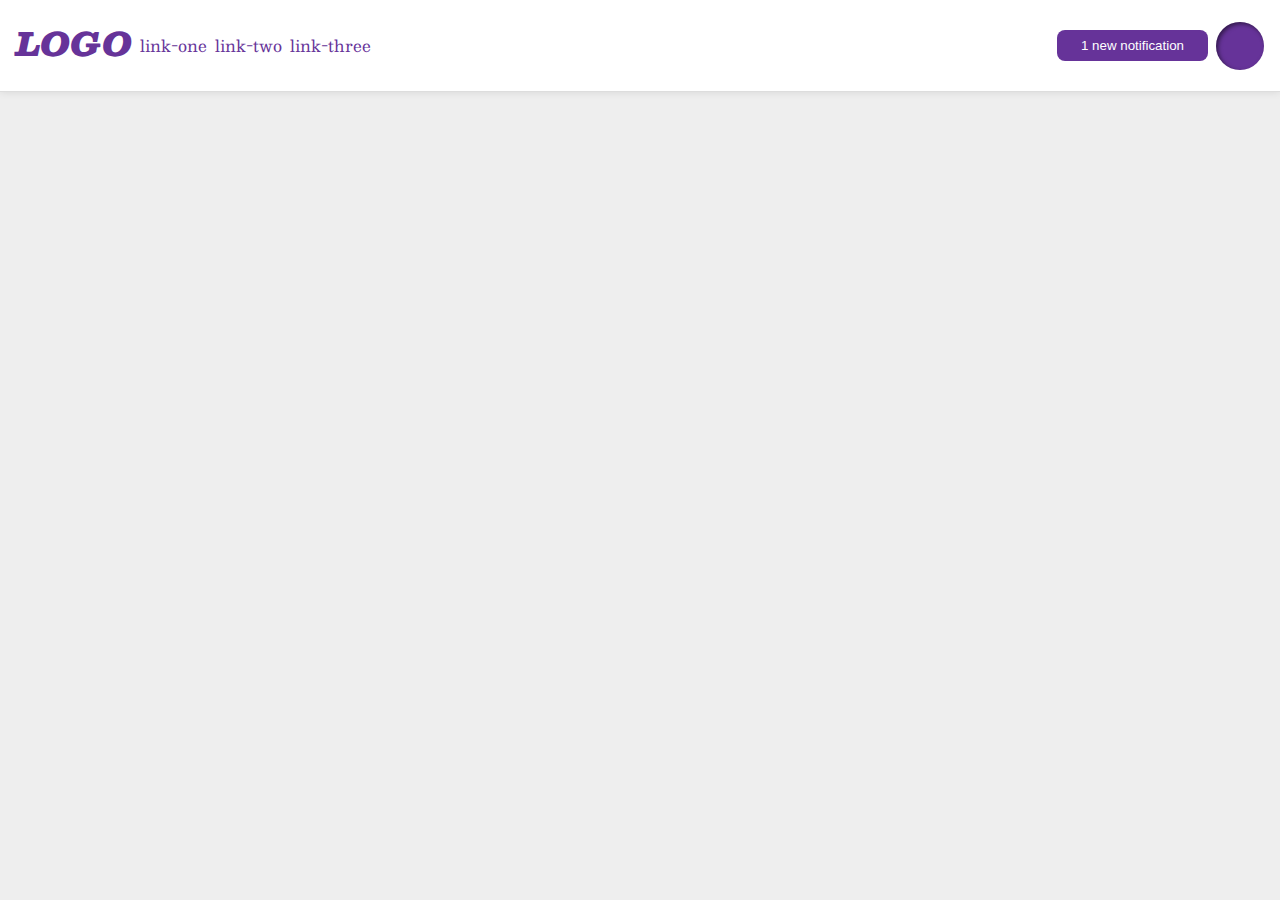
<file: flex/03-flex-header-2/index.html>
<!DOCTYPE html>
<html lang="en">

<head>
  <meta charset="UTF-8">
  <meta http-equiv="X-UA-Compatible" content="IE=edge">
  <meta name="viewport" content="width=device-width, initial-scale=1.0">
  <title>Flex Header 2</title>
  <link rel="stylesheet" href="style.css">
</head>

<body>
  <div class="header">
    <div class="left-side">
      <div class="logo">
        LOGO
      </div>
      <ul class="links">
        <li><a href="google.com">link-one</a></li>
        <li><a href="google.com">link-two</a></li>
        <li><a href="google.com">link-three</a></li>
      </ul>
    </div>
    <div class="right-side">
      <button class="notifications">
        1 new notification
      </button>
      <div class="profile-image"></div>
    </div>
  </div>
</body>

</html>
</file>
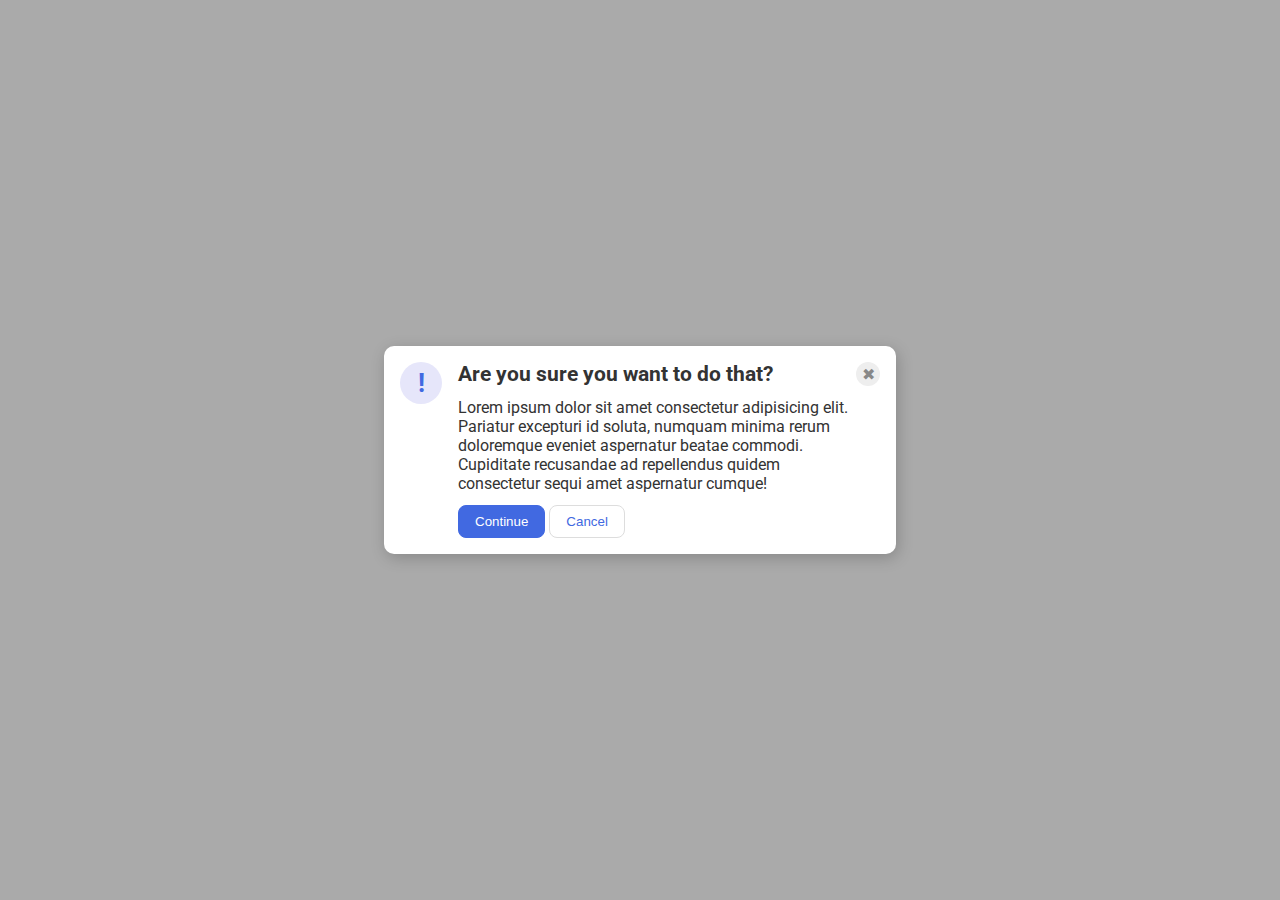
<file: flex/05-flex-modal/index.html>
<!DOCTYPE html>
<html lang="en">

<head>
  <meta charset="UTF-8">
  <meta http-equiv="X-UA-Compatible" content="IE=edge">
  <meta name="viewport" content="width=device-width, initial-scale=1.0">
  <link rel="stylesheet" href="style.css">
  <title>Modal</title>
</head>

<body>
  <div class="modal">
    <div class="icon">!</div>
    <div class="middle-item">
      <div class="header">Are you sure you want to do that?</div>
      <div class="text">Lorem ipsum dolor sit amet consectetur adipisicing elit. Pariatur excepturi id soluta, numquam
        minima rerum doloremque eveniet aspernatur beatae commodi. Cupiditate recusandae ad repellendus quidem
        consectetur sequi amet aspernatur cumque!</div>
      <button class="continue">Continue</button>
      <button class="cancel">Cancel</button>
    </div>
    <div class="close-button">✖</div>

  </div>
</body>

</html>
</file>
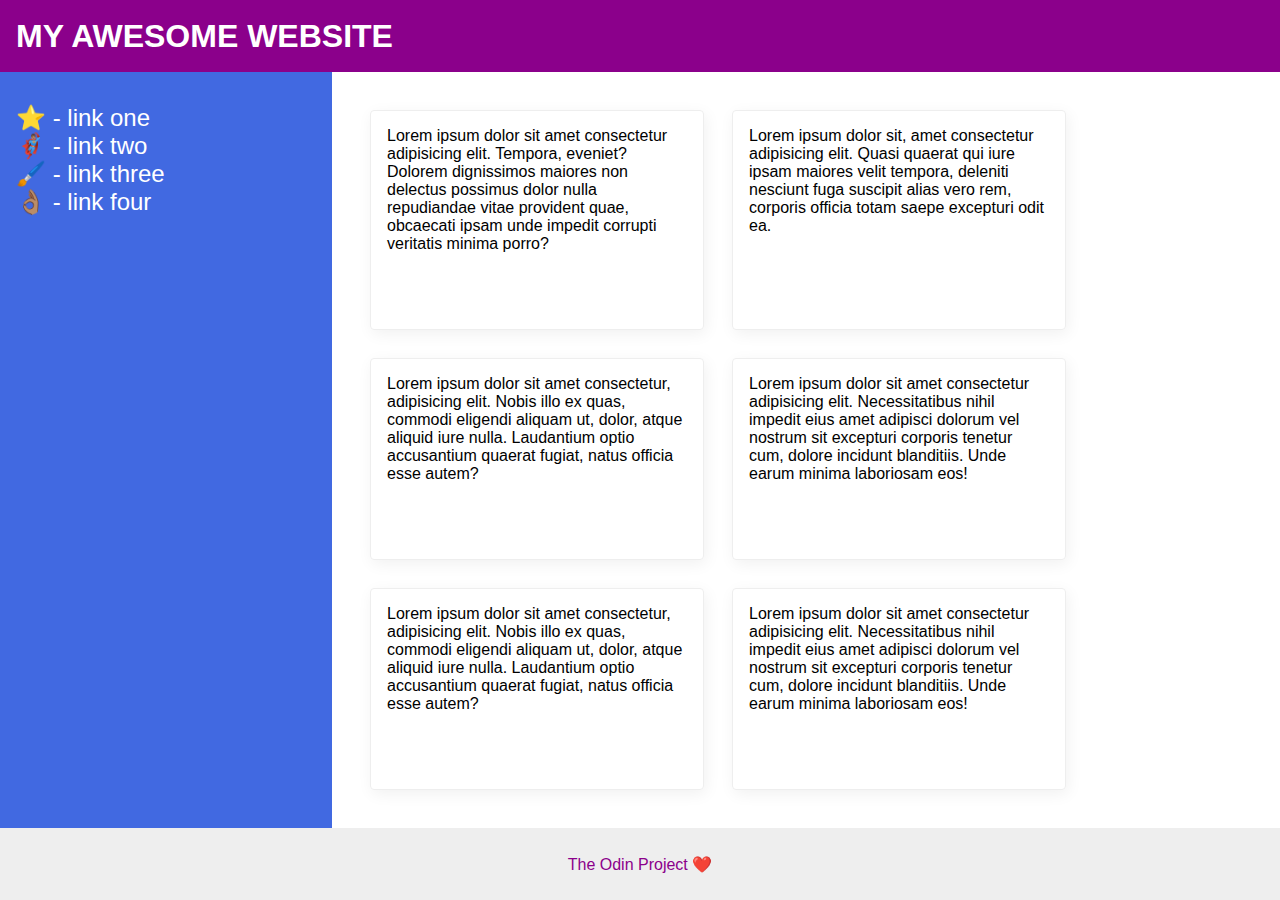
<file: flex/07-flex-layout-2/index.html>
<!DOCTYPE html>
<html lang="en">

<head>
  <meta charset="UTF-8">
  <meta http-equiv="X-UA-Compatible" content="IE=edge">
  <meta name="viewport" content="width=device-width, initial-scale=1.0">
  <title>The Holy Grail</title>
  <link rel="stylesheet" href="style.css">
</head>

<body>
  <div class="header">
    MY AWESOME WEBSITE
  </div>

  <div class="content">
    <div class="sidebar">
      <ul>
        <li><a href="google.com">⭐ - link one</a></li>
        <li><a href="google.com">🦸🏽‍♂️ - link two</a></li>
        <li><a href="google.com">🖌️ - link three</a></li>
        <li><a href="google.com">👌🏽 - link four</a></li>
      </ul>
    </div>
    <div class="cards">
      <div class="card">Lorem ipsum dolor sit amet consectetur adipisicing elit. Tempora, eveniet? Dolorem dignissimos
        maiores non delectus possimus dolor nulla repudiandae vitae provident quae, obcaecati ipsam unde impedit
        corrupti
        veritatis minima porro?</div>
      <div class="card">Lorem ipsum dolor sit, amet consectetur adipisicing elit. Quasi quaerat qui iure ipsam maiores
        velit tempora, deleniti nesciunt fuga suscipit alias vero rem, corporis officia totam saepe excepturi odit ea.
      </div>
      <div class="card">Lorem ipsum dolor sit amet consectetur, adipisicing elit. Nobis illo ex quas, commodi eligendi
        aliquam ut, dolor, atque aliquid iure nulla. Laudantium optio accusantium quaerat fugiat, natus officia esse
        autem?</div>
      <div class="card">Lorem ipsum dolor sit amet consectetur adipisicing elit. Necessitatibus nihil impedit eius amet
        adipisci dolorum vel nostrum sit excepturi corporis tenetur cum, dolore incidunt blanditiis. Unde earum minima
        laboriosam eos!</div>
      <div class="card">Lorem ipsum dolor sit amet consectetur, adipisicing elit. Nobis illo ex quas, commodi eligendi
        aliquam ut, dolor, atque aliquid iure nulla. Laudantium optio accusantium quaerat fugiat, natus officia esse
        autem?</div>
      <div class="card">Lorem ipsum dolor sit amet consectetur adipisicing elit. Necessitatibus nihil impedit eius amet
        adipisci dolorum vel nostrum sit excepturi corporis tenetur cum, dolore incidunt blanditiis. Unde earum minima
        laboriosam eos!</div>
    </div>
  </div>
  <div class="footer">
    The Odin Project ❤️
  </div>
</body>

</html>
</file>
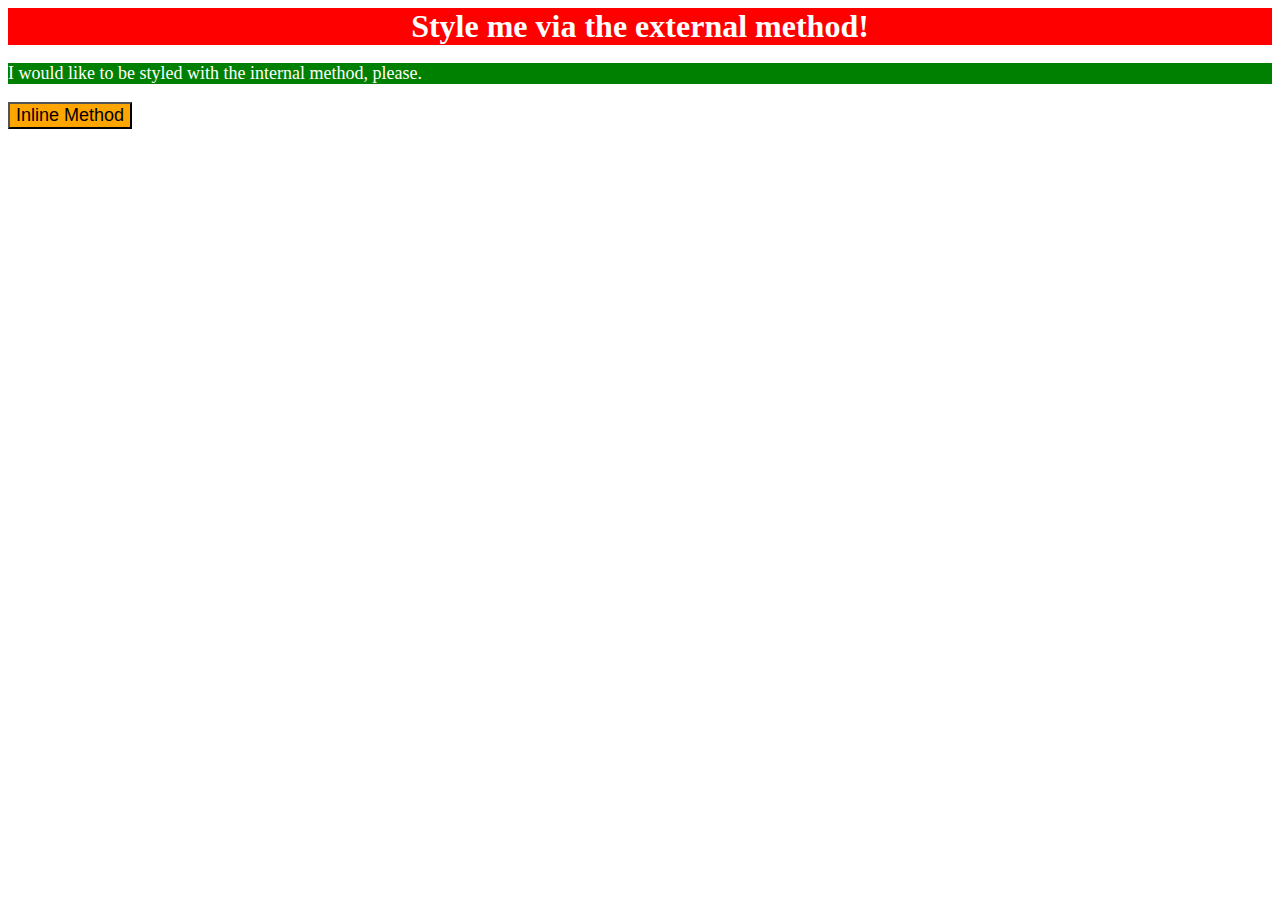
<file: foundations/01-css-methods/index.html>
<!DOCTYPE html>
<html lang="en">
<head>
  <meta charset="UTF-8">
  <meta http-equiv="X-UA-Compatible" content="IE=edge">
  <meta name="viewport" content="width=device-width, initial-scale=1.0">
  <title>Methods for Adding CSS</title>
  <link rel="stylesheet" href="style.css">

  <style>
    p {
      background-color: green;
      color: white;
      font-size: 18px;
    }
  </style>
</head>
<body>
  <div>Style me via the external method!</div>
  <p>I would like to be styled with the internal method, please.</p>
  <button style="background-color: orange; font-size: 18px;">Inline Method</button>
</body>
</html>
</file>
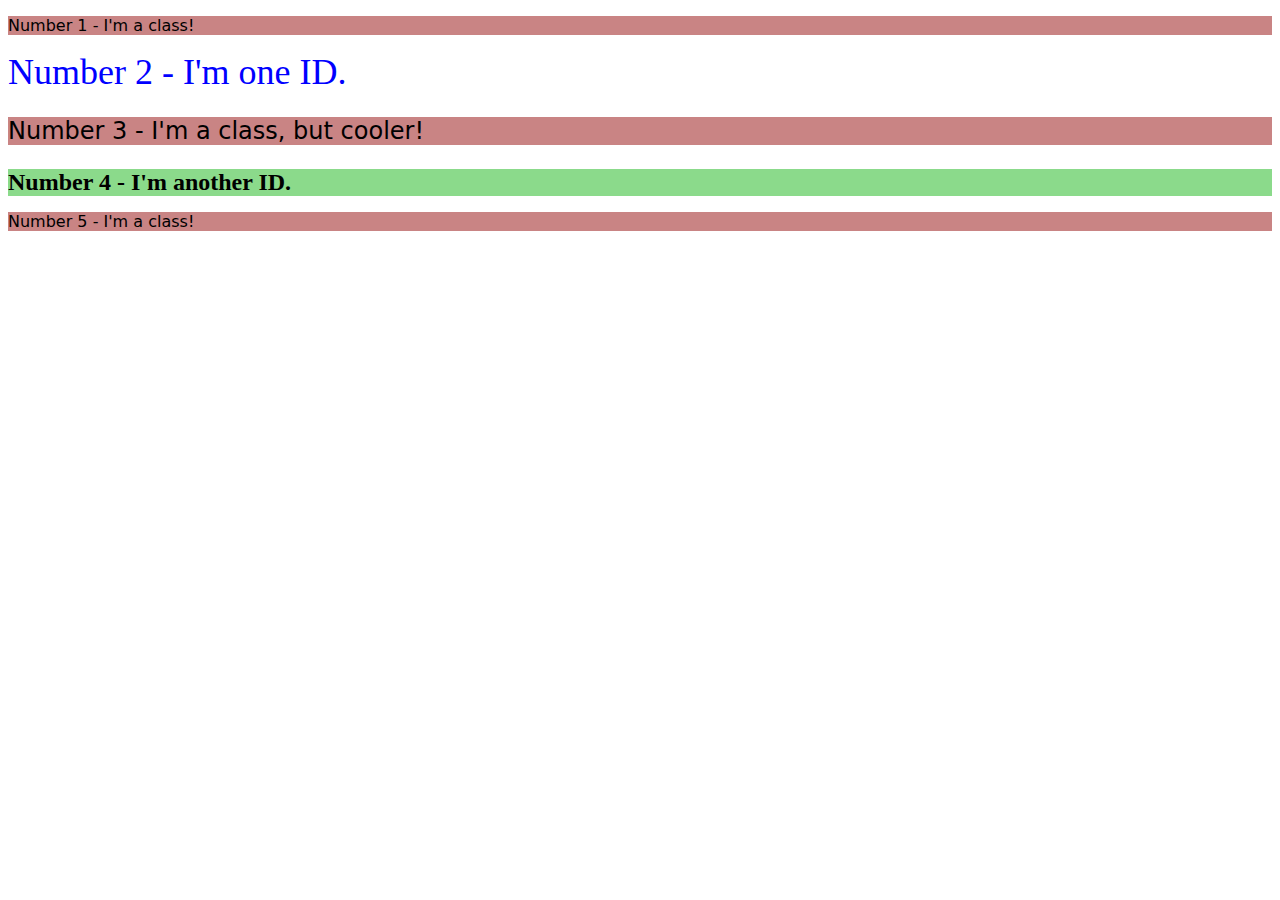
<file: foundations/02-class-id-selectors/index.html>
<!DOCTYPE html>
<html lang="en">
<head>
  <meta charset="UTF-8">
  <meta http-equiv="X-UA-Compatible" content="IE=edge">
  <meta name="viewport" content="width=device-width, initial-scale=1.0">
  <title>Class and ID Selectors</title>
  <link rel="stylesheet" href="style.css">
</head>
<body>
  <p class="CLASS">Number 1 - I'm a class!</p>
  <div id="ID2">Number 2 - I'm one ID.</div>
  <p class="CLASS cooler">Number 3 - I'm a class, but cooler!</p>
  <div id="ID4">Number 4 - I'm another ID.</div>
  <p class="CLASS">Number 5 - I'm a class!</p>
</body>
</html>
</file>
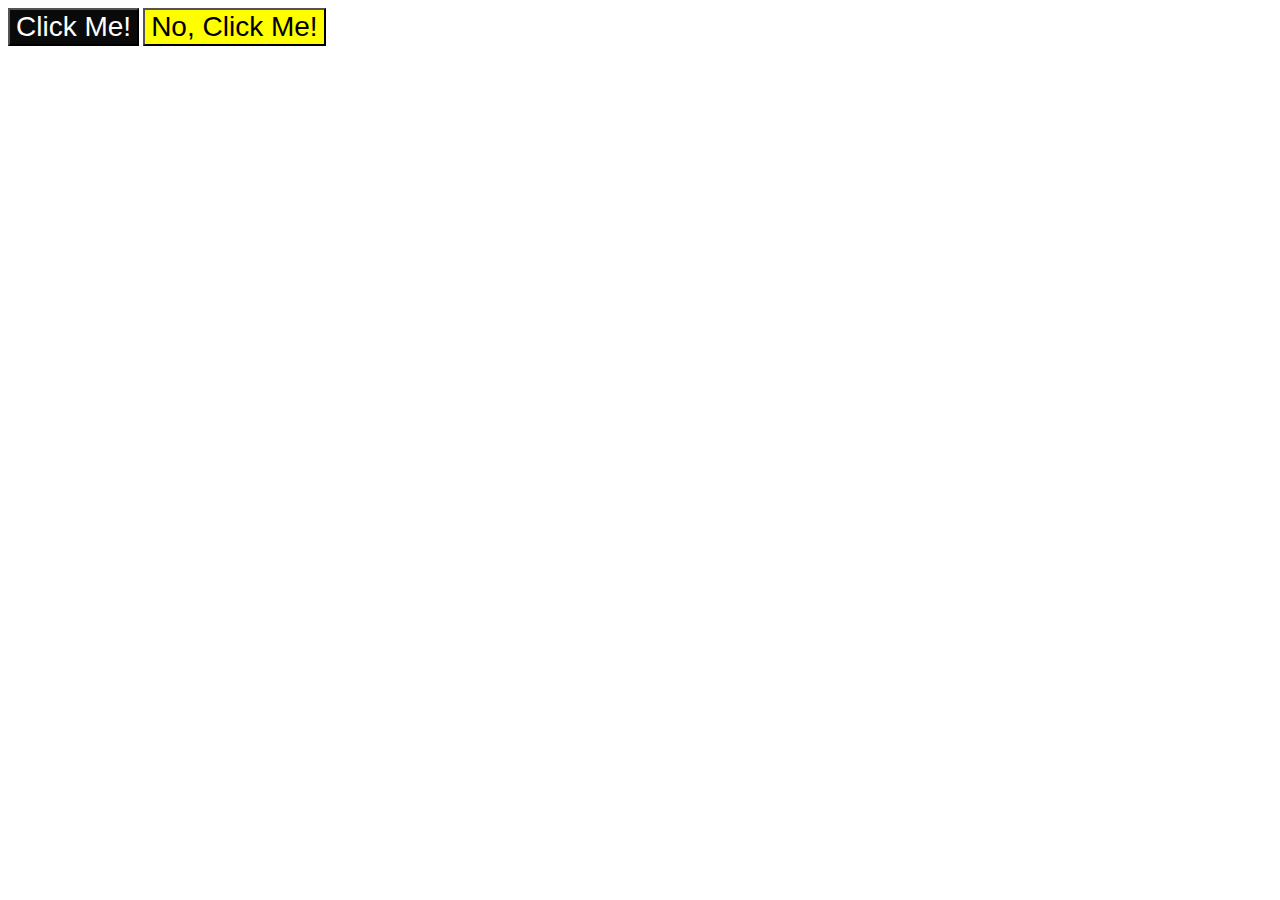
<file: foundations/03-grouping-selectors/index.html>
<!DOCTYPE html>
<html lang="en">
<head>
  <meta charset="UTF-8">
  <meta http-equiv="X-UA-Compatible" content="IE=edge">
  <meta name="viewport" content="width=device-width, initial-scale=1.0">
  <title>Grouping Selectors</title>
  <link rel="stylesheet" href="style.css">
</head>
<body>
  <button class="first">Click Me!</button>
  <button class="second">No, Click Me!</button>
</body>
</html>
</file>
<file: flex/03-flex-header-2/style.css>
/* this is some magical font-importing.  
you'll learn about it later. */
@import url('https://fonts.googleapis.com/css2?family=Besley:ital,wght@0,400;1,900&display=swap');

body {
  margin: 0;
  background: #eee;
  font-family: Besley, serif;
}

.header {
  background: white;
  border-bottom: 1px solid #ddd;
  box-shadow: 0 0 8px rgba(0,0,0,.1);
  display: flex;
  justify-content: space-between;
}

.left-side {
  display: flex;
  margin: 16px;
  gap: 8px;
}

.right-side {
  display: flex;
  align-items: center;
  gap: 8px;
  margin: 16px;
  
}
.profile-image {
  background: rebeccapurple;
  box-shadow: inset 2px 2px 4px rgba(0,0,0,.5);
  border-radius: 50%;
  width: 48px;
  height:  48px;
}

.logo {
  color: rebeccapurple;
  font-size: 32px;
  font-weight: 900;
  font-style: italic;
}

button {
  border: none;
  border-radius: 8px;
  background: rebeccapurple;
  color: white;
  padding: 8px 24px;
}

a {
  /* this removes the line under our links */
  text-decoration: none;
  color: rebeccapurple;
}

ul {
  list-style-type: none;
  display: flex;
  gap: 8px;
  padding: 0;
}
</file>
<file: flex/05-flex-modal/style.css>
@import url('https://fonts.googleapis.com/css2?family=Roboto:wght@400;700&display=swap');

html, body {
  height: 100%;
}

body {
  font-family: Roboto, sans-serif;
  margin: 0;
  background: #aaa;
  color: #333;
  /* I'll give you this one for free lol */
  display: flex;
  align-items: center;
  justify-content: center;
}

.modal {
  background: white;
  width: 480px;
  border-radius: 10px;
  box-shadow: 2px 4px 16px rgba(0,0,0,.2);
  display: flex;
  padding: 16px;
}

.icon {
  color: royalblue;
  font-size: 26px;
  font-weight: 700;
  background: lavender;
  width: 42px;
  height: 42px;
  border-radius: 50%;
  display: flex;
  align-items: center;
  justify-content: center;
  flex: 0 0 auto;
  margin-right: 16px;
}

.close-button {
  background: #eee;
  border-radius: 50%;
  color: #888;
  font-weight: 400;
  font-size: 16px;
  height: 24px;
  width: 24px;
  display: flex;
  align-items: center;
  justify-content: center;
  flex: 1 0 auto;
}

.header {
  font-weight: bold;
  font-size: 1.3em;
}

button {
  padding: 8px 16px;
  border-radius: 8px;
}

.middle-item div{
  margin-bottom: 12px;
}

button.continue {
  background: royalblue;
  border: 1px solid royalblue;
  color: white;
}

button.cancel {
  background: white;
  border: 1px solid #ddd;
  color: royalblue;
}
</file>
<file: flex/07-flex-layout-2/style.css>
body {
  font-family: -apple-system, BlinkMacSystemFont, 'Segoe UI', Roboto, Oxygen, Ubuntu, Cantarell, 'Open Sans', 'Helvetica Neue', sans-serif;
  margin: 0;
  min-height: 100vh;
  display: flex;
  flex-direction: column;
  justify-content: space-between;
}

.header {
  display: flex;
  height: 72px;
  background: darkmagenta;
  color: white;
  font-size: 32px;
  font-weight: 900;
  align-items: center;
  padding-left: 16px;

}

.content {
  display: flex;
  flex: 1 0 auto;
}

.sidebar {
  width: 300px;
  background: royalblue;
  display: flex;
  width: 300px;
  padding: 16px;
  flex-shrink: 0;
}
.sidebar a{
  text-decoration: none;
  font-size: 24px;
  color: white;
}

.sidebar ul {
  list-style: none;
  padding: 0%;
}

.cards {
  display: flex;
  flex-wrap: wrap;
  padding: 32px;
  flex: 1;
  gap: 16px;

}

.card {
  border: 1px solid #eee;
  box-shadow: 2px 4px 16px rgba(0,0,0,.06);
  border-radius: 4px;
  padding: 16px;
  width: 300px;
  margin: 6px;
}

.footer {
  height: 72px;
  background: #eee;
  color: darkmagenta;
  display: flex;
  justify-content: center;
  align-items: center;
}
</file>
<file: foundations/01-css-methods/style.css>
div {
    background-color: red;
    color: white;
    font-size: 32px;
    text-align: center;
    font-weight: bold;
}
</file>
<file: foundations/02-class-id-selectors/style.css>
.CLASS {
    background-color: #c98484;
    font-family: Verdana, 'DejaVu Sans', sans-serif;
}

#ID2 {
    color: #00f;
    font-size: 36px;
}

.cooler {
    font-size: 24px;
}

#ID4 {
    background-color: rgb(139, 218, 139);
    font-size: 24px;
    font-weight: bold;
}
</file>
<file: foundations/03-grouping-selectors/style.css>
.first {
    background-color: hsl(0, 0%, 4%);
    color: #ffffff;
}

.second {
    background-color: yellow;
}

.first, .second {
    font-size: 28px;
    font-family: Helvetica,'Times New Roman', sans-serif;
}
</file>
